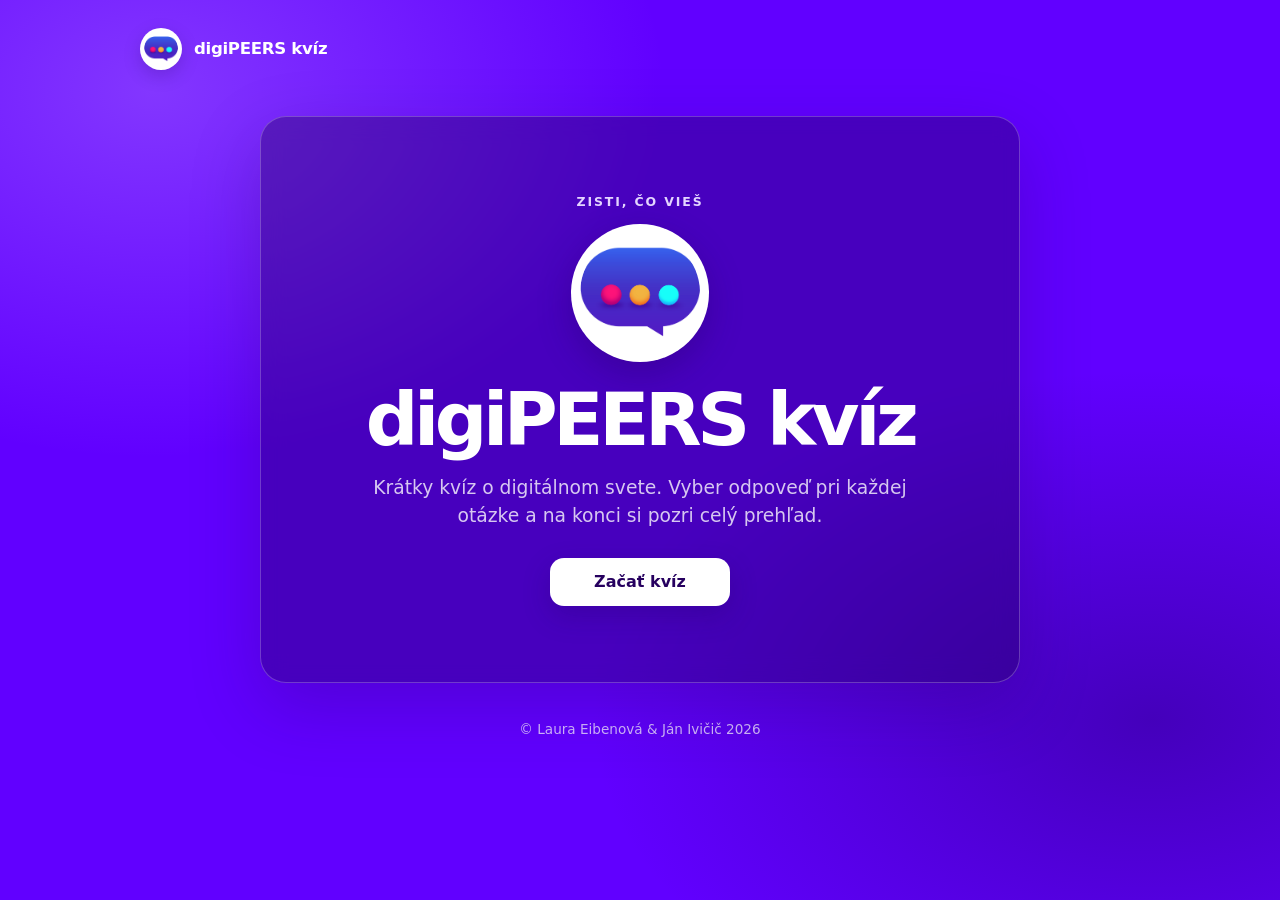
<file: index.html>
<!doctype html>
<html lang="sk">
<head>
  <meta charset="utf-8">
  <meta name="viewport" content="width=device-width, initial-scale=1">
  <meta name="theme-color" content="#6100ff">
  <title>digiPEERS kvíz</title>
  <link rel="stylesheet" href="style.css">
  <link rel="icon" type="image/x-icon" href="favicon.ico">
</head>
<body data-page="quiz">
  <div class="app-shell">
    <header class="topbar">
      <a class="brand" href="index.html" aria-label="digiPEERS kvíz – začiatok">
        <img class="brand-logo" src="logo.png" alt="" aria-hidden="true" onerror="this.remove()">
        <span class="brand-name">digiPEERS kvíz</span>
      </a>
    </header>
    <main>
      <section class="screen is-active" id="startScreen" aria-labelledby="welcomeTitle">
        <div class="hero card">
          <p class="eyebrow">Zisti, čo vieš</p>
          <img class="hero-logo" src="logo.png" alt="" role="link" tabindex="0" aria-label="Dvojklikom otvoriť administráciu" title="Dvojklikom otvoriť administráciu" onerror="this.remove()">
          <h1 id="welcomeTitle">digiPEERS kvíz</h1>
          <p class="lead">Krátky kvíz o digitálnom svete. Vyber odpoveď pri každej otázke a na konci si pozri celý prehľad.</p>
          <button class="button button-primary" id="startButton" type="button">Začať kvíz</button>
        </div>
      </section>
      <section class="screen" id="quizScreen" aria-labelledby="questionText" aria-live="polite">
        <div class="quiz-card card">
          <div class="quiz-meta"><span id="questionCounter">Otázka 1 z 1</span><span id="progressPercent">0 %</span></div>
          <div class="progress-track" role="progressbar" aria-label="Priebeh kvízu" aria-valuemin="0" aria-valuemax="100" aria-valuenow="0" id="progressTrack"><div class="progress-fill" id="progressFill"></div></div>
          <h2 class="question-title" id="questionText"></h2>
          <div class="options" id="optionsList"></div>
          <div class="quiz-actions"><button class="button button-primary" id="nextButton" type="button" disabled>Ďalšia otázka</button></div>
        </div>
      </section>
      <section class="screen" id="resultScreen" aria-labelledby="resultTitle">
        <div class="result-card card">
          <p class="eyebrow">Koniec kvízu</p>
          <h2 id="resultTitle">Tvoj výsledok</h2>
          <div class="score" id="finalScore">0 %</div>
          <p class="score-caption" id="scoreCaption"></p>
          <h3>Prehľad odpovedí</h3>
          <div class="review" id="reviewList"></div>
          <div class="action-row">
            <button class="button button-primary" id="restartButton" type="button">Zahrať znova</button>
            <button class="button button-secondary" id="homeButton" type="button">Na začiatok</button>
          </div>
        </div>
      </section>
      <p class="storage-note" id="storageNote" role="status" hidden>Prehliadač nedovolil uložiť štatistiky. Údaje zostanú dostupné len počas otvorenia tejto stránky.</p>
    </main>
    <footer class="site-footer">&copy; Laura Eibenová &amp; Ján Ivičič 2026</footer>
  </div>
  <script src="questions.js"></script>
  <script src="script.js"></script>
</body>
</html>
</file>
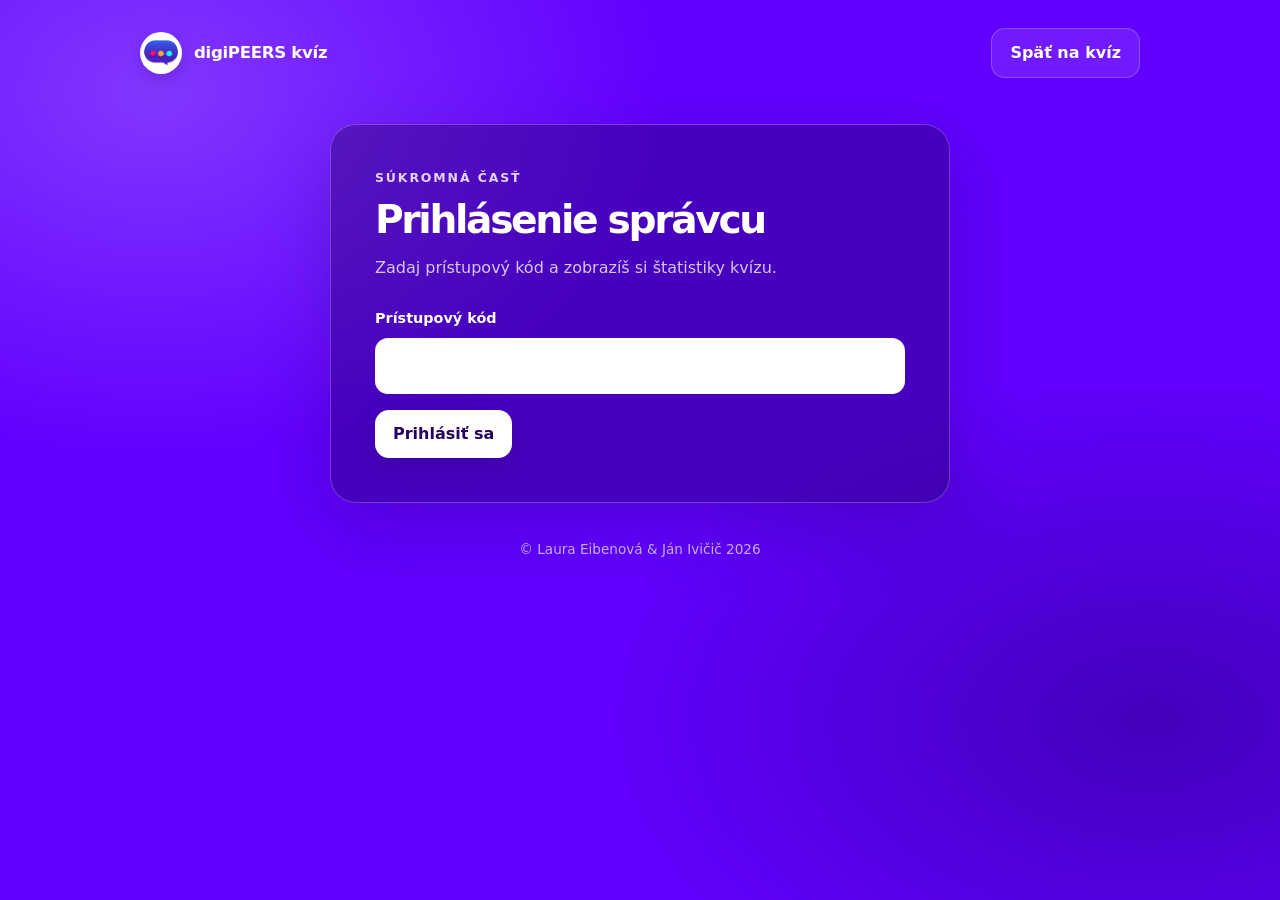
<file: admin.html>
<!doctype html>
<html lang="sk">
<head>
  <meta charset="utf-8">
  <meta name="viewport" content="width=device-width, initial-scale=1">
  <meta name="theme-color" content="#6100ff">
  <title>Administrácia – digiPEERS kvíz</title>
  <link rel="stylesheet" href="style.css">
  <link rel="icon" type="image/x-icon" href="favicon.ico">
</head>
<body data-page="admin">
  <div class="app-shell">
    <header class="topbar">
      <a class="brand" href="index.html" aria-label="digiPEERS kvíz – začiatok">
        <img class="brand-logo" src="logo.png" alt="" aria-hidden="true" onerror="this.remove()">
        <span class="brand-name">digiPEERS kvíz</span>
      </a>
      <a class="button button-secondary" href="index.html">Späť na kvíz</a>
    </header>
    <main>
      <section class="screen is-active" id="adminScreen" aria-labelledby="adminTitle">
        <div class="admin-card card">
          <div id="adminLogin">
            <p class="eyebrow">Súkromná časť</p>
            <h1 class="admin-heading" id="adminTitle">Prihlásenie správcu</h1>
            <p class="admin-intro">Zadaj prístupový kód a zobrazíš si štatistiky kvízu.</p>
            <form id="loginForm">
              <label class="field-label" for="adminCode">Prístupový kód</label>
              <input class="text-input" id="adminCode" name="adminCode" type="password" autocomplete="current-password" required>
              <p class="error-message" id="loginError" role="alert" hidden>Nesprávny kód. Skús to znova.</p>
              <div class="form-actions"><button class="button button-primary" type="submit">Prihlásiť sa</button></div>
            </form>
          </div>
          <div id="adminStats" hidden>
            <p class="eyebrow">Administrácia</p>
            <h1 class="admin-heading">Štatistiky kvízu</h1>
            <div class="stats-grid">
              <div class="stat-box"><span class="stat-label">Odohrané hry</span><strong class="stat-value" id="gamesPlayed">0</strong></div>
              <div class="stat-box"><span class="stat-label">Priemerná úspešnosť</span><strong class="stat-value" id="averageScore">0 %</strong></div>
            </div>
            <div class="form-actions">
              <button class="button button-danger" id="resetStats" type="button">Resetovať štatistiky</button>
              <button class="button button-secondary" id="logoutButton" type="button">Odhlásiť sa</button>
            </div>
          </div>
        </div>
      </section>
      <p class="storage-note" id="storageNote" role="status" hidden>Prehliadač nedovolil uložiť štatistiky. Údaje zostanú dostupné len počas otvorenia tejto stránky.</p>
    </main>
    <footer class="site-footer">&copy; Laura Eibenová &amp; Ján Ivičič 2026</footer>
  </div>
  <script src="script.js"></script>
</body>
</html>
</file>
<file: style.css>
:root {
  color-scheme: dark;
  --purple: #6100ff;
  --deep: #26005f;
  --white: #fff;
  --soft: rgba(255,255,255,.78);
  --line: rgba(255,255,255,.23);
  --glass: rgba(28,0,79,.37);
  --green: #9ff2c2;
  --red: #ffb5c0;
}
* { box-sizing: border-box; }
body {
  min-height: 100vh; margin: 0; color: var(--white);
  background: radial-gradient(ellipse at 12% 10%,rgba(210,180,255,.3),transparent 32rem),radial-gradient(ellipse at 90% 80%,rgba(33,0,105,.45),transparent 35rem),var(--purple);
  font-family: Inter,ui-sans-serif,system-ui,-apple-system,BlinkMacSystemFont,"Segoe UI",sans-serif; line-height: 1.5;
}
button,input { font: inherit; }
button,a { cursor: pointer; }
button:focus-visible,input:focus-visible,a:focus-visible { outline: 3px solid #ffd76a; outline-offset: 3px; }
.app-shell { width: min(100% - 36px,1000px); margin: 0 auto; padding: 28px 0 48px; }
.topbar { display: flex; align-items: center; justify-content: space-between; gap: 18px; margin-bottom: 46px; }
.brand { display: flex; align-items: center; gap: 12px; color: inherit; text-decoration: none; }
.brand-logo { display: block; flex: 0 0 42px; width: 42px; height: 42px; padding: 4px; object-fit: contain; border-radius: 50%; background: #fff; box-shadow: 0 6px 18px rgba(28,0,79,.2); }
.brand-name { font-size: 1.04rem; font-weight: 750; letter-spacing: -.02em; }
.button { display: inline-block; border: 0; border-radius: 14px; padding: 12px 18px; font-weight: 750; text-decoration: none; transition: transform .15s ease,background .15s ease,opacity .15s ease; }
.button:hover:not(:disabled) { transform: translateY(-2px); }
.button-primary { color: var(--deep); background: var(--white); box-shadow: 0 10px 28px rgba(29,0,84,.22); }
.button-secondary { color: var(--white); border: 1px solid var(--line); background: rgba(255,255,255,.1); }
.button-danger { color: #fff; border: 1px solid rgba(255,181,192,.65); background: rgba(153,16,68,.28); }
.button:disabled { cursor: not-allowed; opacity: .48; }
.screen { display: none; animation: appear .28s ease both; }
.screen.is-active { display: block; }
@keyframes appear { from { opacity: 0; transform: translateY(8px); } to { opacity: 1; transform: translateY(0); } }
.card { border: 1px solid var(--line); border-radius: 26px; background: var(--glass); box-shadow: 0 24px 70px rgba(26,0,70,.22); backdrop-filter: blur(12px); }
.hero { max-width: 760px; margin: 0 auto; padding: clamp(32px,7vw,76px) clamp(22px,6vw,64px); text-align: center; }
.eyebrow { margin: 0 0 12px; color: #e4d5ff; font-size: .78rem; font-weight: 800; letter-spacing: .15em; text-transform: uppercase; }
h1,h2,h3,p { margin-top: 0; }
h1 { margin-bottom: 16px; font-size: clamp(2.25rem,7vw,4.6rem); line-height: 1.04; letter-spacing: -.06em; }
h2 { margin-bottom: 12px; font-size: clamp(1.75rem,4vw,2.45rem); line-height: 1.12; letter-spacing: -.04em; }
h3 { margin-bottom: 8px; font-size: 1.12rem; }
.lead { max-width: 560px; margin: 0 auto 28px; color: var(--soft); font-size: clamp(1rem,2.2vw,1.17rem); }
.hero-logo {
  display: block; width: clamp(88px,18vw,138px); height: clamp(88px,18vw,138px); margin: 0 auto 20px;
  padding: 9px; object-fit: contain; background: #fff; border-radius: 50%;
  box-shadow: 0 12px 34px rgba(28,0,79,.28); cursor: pointer; user-select: none; -webkit-user-drag: none;
}
.hero-logo:focus-visible { outline: 4px solid #ffd76a; outline-offset: 5px; }
.hero .button { min-width: 180px; }
.quiz-card,.admin-card,.result-card { max-width: 760px; margin: 0 auto; padding: clamp(22px,5vw,44px); }
.admin-card { max-width: 620px; }
.quiz-meta { display: flex; align-items: center; justify-content: space-between; gap: 16px; margin-bottom: 12px; color: var(--soft); font-size: .94rem; font-weight: 650; }
.progress-track { height: 8px; margin-bottom: 34px; overflow: hidden; border-radius: 99px; background: rgba(255,255,255,.18); }
.progress-fill { width: 0; height: 100%; border-radius: inherit; background: #fff; transition: width .25s ease; }
.question-title { margin-bottom: 22px; font-size: clamp(1.35rem,3.5vw,1.9rem); line-height: 1.28; }
.options { display: grid; gap: 12px; }
.option { display: flex; align-items: center; gap: 13px; width: 100%; min-height: 58px; padding: 14px 16px; color: var(--white); text-align: left; border: 1px solid var(--line); border-radius: 15px; background: rgba(255,255,255,.075); transition: background .15s ease,border-color .15s ease,color .15s ease,transform .15s ease; }
.option:hover { transform: translateY(-1px); border-color: rgba(255,255,255,.72); background: rgba(255,255,255,.15); }
.option.is-selected { color: var(--deep); border-color: #fff; background: #fff; }
.option-letter { display: grid; flex: 0 0 30px; place-items: center; width: 30px; height: 30px; border-radius: 10px; color: inherit; background: rgba(255,255,255,.16); font-size: .84rem; font-weight: 850; }
.option.is-selected .option-letter { background: rgba(97,0,255,.1); }
.quiz-actions { display: flex; justify-content: flex-end; margin-top: 24px; }
.score { margin: 18px 0 8px; font-size: clamp(3rem,10vw,5.7rem); font-weight: 850; line-height: 1; letter-spacing: -.07em; }
.score-caption,.admin-intro { margin-bottom: 28px; color: var(--soft); }
.review { display: grid; gap: 12px; margin: 28px 0; text-align: left; }
.review-item { padding: 17px 19px; border: 1px solid var(--line); border-radius: 16px; background: rgba(255,255,255,.065); }
.review-item.is-correct { border-color: rgba(159,242,194,.55); }
.review-item.is-wrong { border-color: rgba(255,181,192,.58); }
.review-question { margin: 0 0 10px; font-weight: 750; }
.review-answer { margin: 3px 0 0; color: var(--soft); font-size: .95rem; }
.review-answer strong { color: var(--white); }
.review-status { display: inline-block; margin-top: 9px; font-size: .8rem; font-weight: 800; letter-spacing: .04em; text-transform: uppercase; }
.is-correct .review-status { color: var(--green); }
.is-wrong .review-status { color: var(--red); }
.action-row { display: flex; flex-wrap: wrap; justify-content: center; gap: 12px; }
.field-label { display: block; margin-bottom: 8px; font-size: .9rem; font-weight: 750; }
.text-input { width: 100%; padding: 14px 15px; color: #21103e; border: 2px solid transparent; border-radius: 13px; background: #fff; }
.form-actions { display: flex; flex-wrap: wrap; gap: 10px; margin-top: 16px; }
.error-message { margin: 12px 0 0; color: #ffd4db; font-weight: 700; }
.stats-grid { display: grid; grid-template-columns: repeat(2,minmax(0,1fr)); gap: 14px; margin: 26px 0; }
.stat-box { min-height: 138px; padding: 22px; border: 1px solid var(--line); border-radius: 18px; background: rgba(255,255,255,.08); }
.stat-value { display: block; margin: 8px 0 0; font-size: clamp(2rem,7vw,3.1rem); font-weight: 850; line-height: 1; letter-spacing: -.05em; }
.stat-label { color: var(--soft); font-size: .94rem; }
.storage-note { max-width: 660px; margin: 20px auto 0; color: #fff1bf; text-align: center; font-size: .9rem; }
.site-footer { margin: 36px 0 0; color: rgba(255,255,255,.72); text-align: center; font-size: .85rem; }
.admin-heading { font-size: clamp(1.75rem,4vw,2.45rem); }
[hidden] { display: none !important; }
@media (max-width: 560px) {
  .app-shell { width: min(100% - 24px,1000px); padding-top: 18px; }
  .topbar { margin-bottom: 28px; }
  .brand-logo { flex-basis: 38px; width: 38px; height: 38px; }
  .brand-name { font-size: .95rem; }
  .stats-grid { grid-template-columns: 1fr; }
  .stat-box { min-height: 112px; }
  .quiz-actions .button,.form-actions .button { flex: 1; text-align: center; }
}
@media (prefers-reduced-motion: reduce) {
  *,*::before,*::after { scroll-behavior: auto !important; animation-duration: .01ms !important; transition-duration: .01ms !important; }
}
</file>
